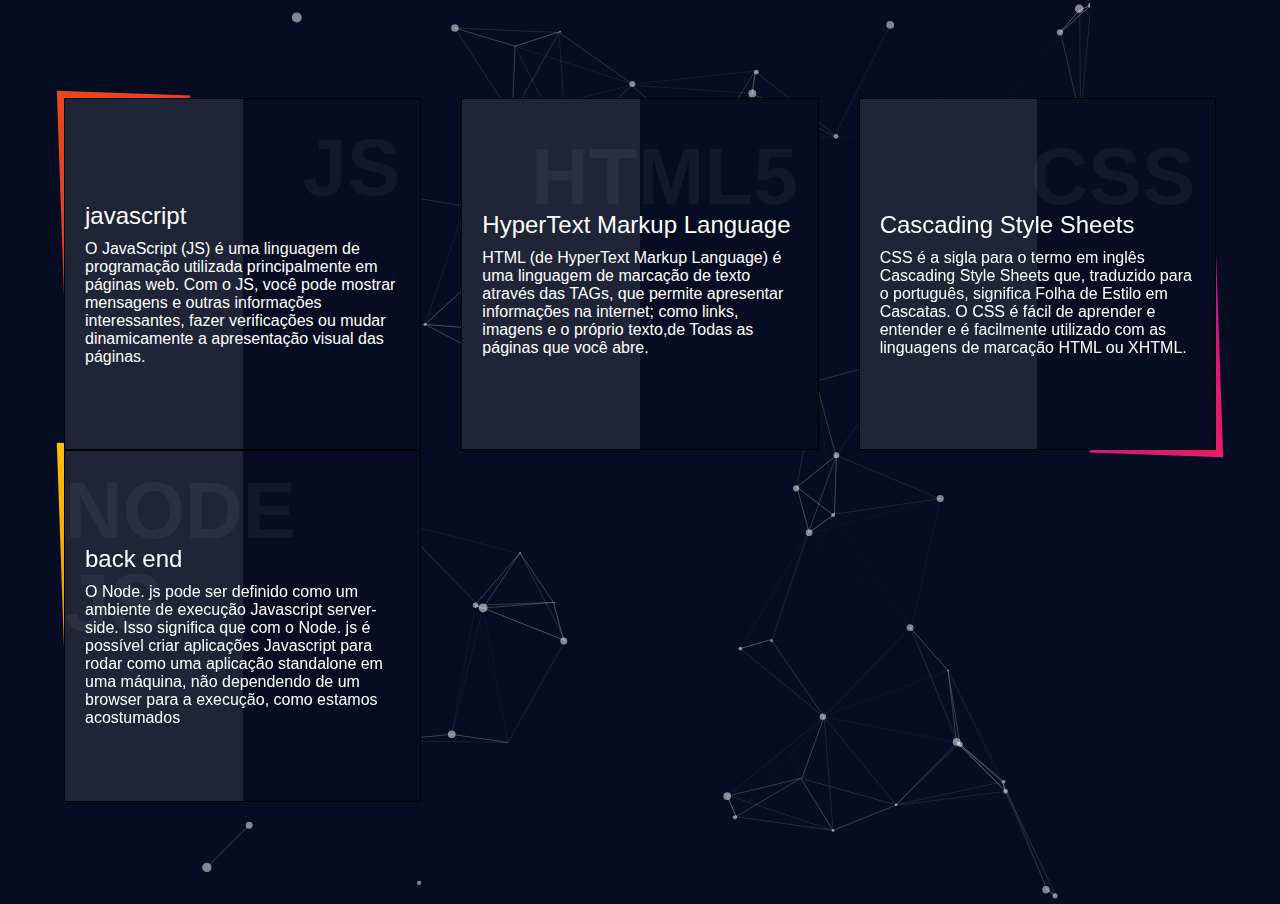
<file: fundoAnimado/index.html>
<!DOCTYPE html>
<html lang="en">
<head>
    <meta charset="UTF-8">
    <meta name="viewport" content="width=device-width, initial-scale=1.0">
    <title>Document</title>
    <link rel="stylesheet" href="./style.css">
    <link rel="stylesheet" href="particles.js">
</head>


<body>
    <div id="particles-js"></div>
    <script type="text/javascript" src="particles.js" ></script>
    <script type="text/javascript" src="app.js" ></script>

    <div class="container">
            <div class="box">
                <div class="content">
                    <h2>JS</h2>
                    <h3>javascript</h3>
                    <p>O JavaScript (JS) é uma linguagem de programação utilizada principalmente em páginas web. Com o JS, você pode mostrar mensagens e outras informações interessantes, fazer verificações ou mudar dinamicamente a apresentação visual das páginas.
                    </p>
                    <a href="#">Read More </a>

                </div>

            </div>
      
        
            <div class="box">
                <div class="content">
                    <h2>HTML5</h2>
                    <h3>HyperText Markup Language</h3>
                    <p>HTML (de HyperText Markup Language) é uma linguagem de marcação de texto através das TAGs, que permite apresentar informações na internet; como links, imagens e o próprio texto,de Todas as páginas que você abre.
                    </p>
                    <a href="#">Read More </a>

                </div>

            </div>
       
        
            <div class="box">
                <div class="content">
                    <h2>CSS</h2>
                    <h3>Cascading Style Sheets </h3>
                    <p>CSS é a sigla para o termo em inglês Cascading Style Sheets que, traduzido para o português, significa Folha de Estilo em Cascatas. O CSS é fácil de aprender e entender e é facilmente utilizado com as linguagens de marcação HTML ou XHTML. 
                    </p>
                    <a href="#">Read More </a>

                </div>

            </div>
    
        
            <div class="box">
                <div class="content">
                    <h2>NODE JS</h2>
                    <h3>back end</h3>
                    <p>O Node. js pode ser definido como um ambiente de execução Javascript server-side. Isso significa que com o Node. js é possível criar aplicações Javascript para rodar como uma aplicação standalone em uma máquina, não dependendo de um browser para a execução, como estamos acostumados
                    </p>
                    <a href="#">Read More </a>

                </div>

            </div>
        </div>
        
    
    
</body>

</html>
</file>
<file: fundoAnimado/style.css>
body {
    margin: 0;
    padding: 0;
    display: flex;
    justify-content: center;
    align-items: center;
    min-height: 100vh;
    background: #060c21;
    font-family: 'poppins',sans-serif;
    height: 100vh;
}
#particles-js {
    height: 100%;
    background: #060c21;
    position: absolute;
}
.container {
    position: relative;
    width: 90%;
    display: grid;
    grid-template-columns: repeat(auto-fill,minmax(260px,1fr));
    grid-template-rows: auto;
    grid-gap: 0 40px;
}
.container .box {
    position: relative;
    height: 350px;
    background: #060c21;
    display: flex;
    justify-content: center;
    align-items: center;
    border: 1px solid #000;
}
.container .box::before {
    content: '';
    position: absolute;
    top: -2px;
    left: -2px;
    right: -2px;
    bottom: -2px;
    background: #fff;
    transform: skew(2deg,2deg);
    z-index: -1;


}

.container .box:after {
    content: '';
    position: absolute;
    top: 0;
    left: 0;
    width: 50%;
    height: 100%;
    background: rgba(255,255,255,0.1);
    pointer-events: none;

}

.container .box:nth-child(1):before{
    position: absolute;
    background: linear-Gradient(315deg,#ff0057,#e64a19);
}
.container .box:nth-child(2):before{
    background: linear-Gradient(315deg,#89ff00,#00bcd4);
}
.container .box:nth-child(3):before{
    background: linear-Gradient(315deg,#e91e63,#5d02ff);
}
.container .box:nth-child(4):before{
    background: linear-Gradient(315deg,#ff0000,#ffc107);
}


.content {
    position: relative;
    padding: 20px;
    transform: translateY(40px);

}
.content h2 {
    position: absolute;
    top: -60px;
    right: 20px;
    margin: 0;
    padding: 0;
    font-size: 5em;
    color: rgba(255,255,255,.05);
    transition: 0.5s;

}

.box:hover .content h2 {
    top: -140px;

}
.box .content h3 {
    margin: 0 0 10px;
    padding: 0;
    font-size: 24px;
    font-weight: 500;
    color: #fff;
}
.box .content p {
    margin: 0;
    padding: 0;
    color: #fff;
    font-size: 16px;


}
.box .content a {
    position: relative;
    margin: 20px 0 0;
    padding: 10px 20px;
    text-decoration: none;
    border: 1px solid #fff;
    display: inline-block;
    color: #fff;
    transition: 0.5s;
    transform: translateY(-40px);
    opacity: 0;
    visibility: hidden;

}
.box:hover .content a {
    transform: translateY(0);
    opacity: 1;
    visibility: visible;


}

.box .content a:hover {
    color: #000;
    background: #fff;

}
</file>
